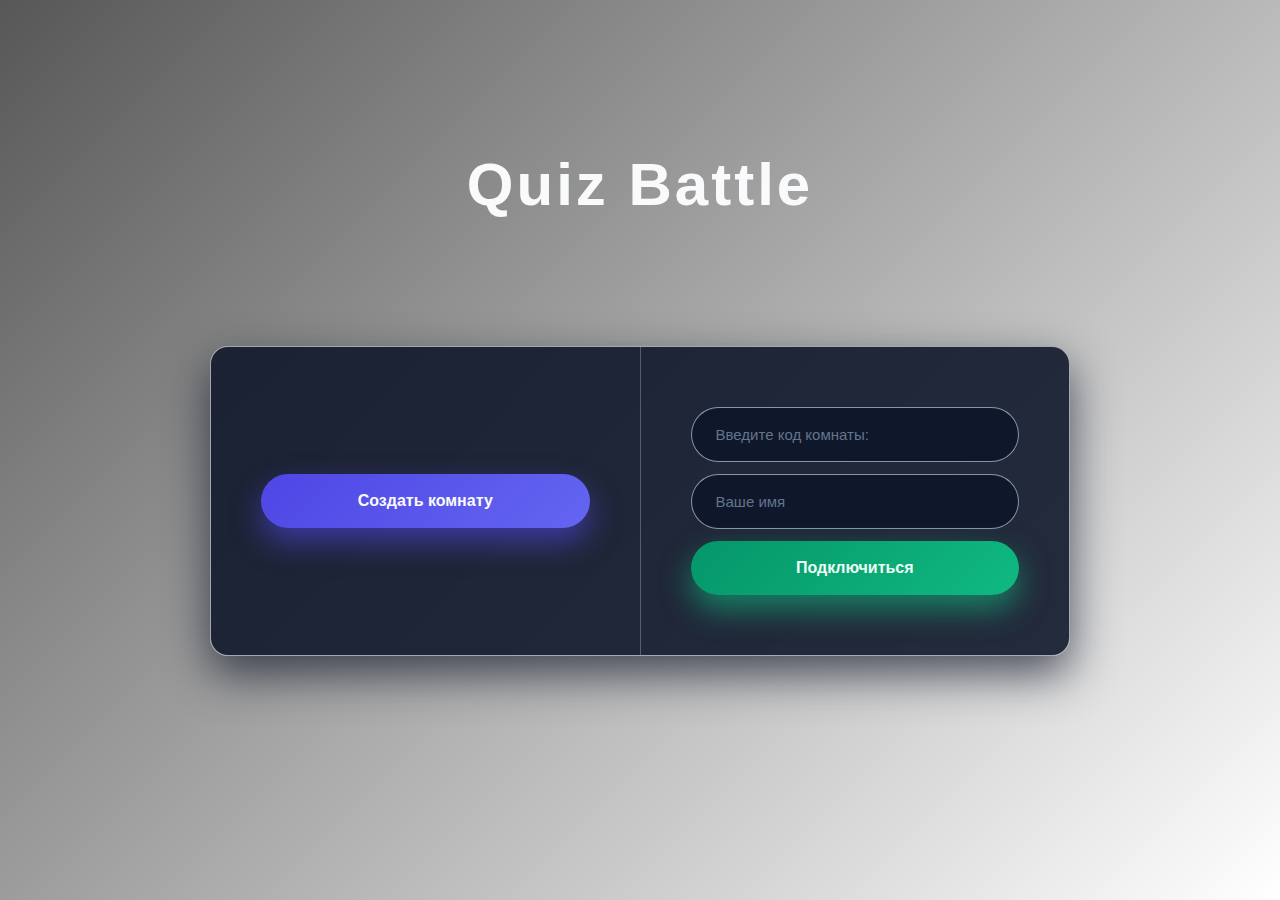
<file: template/sheet.html>
<!DOCTYPE html>
<html lang="ru">
    <head>
        <meta charset="UTF-8">
        <meta name="viewport" content="width=device-width, initial-scale=1.0">
        <title>Quiz Battle</title>
        <link href="/static/style.css" rel="stylesheet">
    </head>
    <body>
        <header>
            <h1>Quiz Battle</h1>
        </header>
        <main id="view-main" class="view">
            <div class="controls-group">
                <section class="create">
                    <button type="button" class="button button-create" id="create-room-button">
                        Создать комнату
                    </button>
                </section>
                <section class="join">
                    <input
                        type="text"
                        id="room-code-input"
                        name="room-code"
                        class="room-code-input"
                        placeholder="Введите код комнаты:"
                    >
                    <input
                        type="text"
                        id="join-player-name"
                        class="room-code-input"
                        placeholder="Ваше имя"
                    >
                    <button type="button" class="button button-join" id="join-room-button">
                        Подключиться
                    </button>
                </section>
            </div>
        </main>
        <main id="view-waiting" class="view view-hidden">
            <div class="waiting-panel">
                <p class="waiting-code">Код комнаты: <strong id="display-room-code"></strong></p>
                <p class="waiting-hint">Поделитесь кодом с игроками</p>
                <div class="team-name-editor">
                    <label class="team-name-label">
                        Название команды 1
                        <input
                            type="text"
                            id="team1-name-input"
                            class="team-name-input"
                            maxlength="50"
                            value="Команда 1"
                        >
                    </label>
                    <label class="team-name-label">
                        Название команды 2
                        <input
                            type="text"
                            id="team2-name-input"
                            class="team-name-input"
                            maxlength="50"
                            value="Команда 2"
                        >
                    </label>
                    <p class="team-name-hint">Изменять названия команд может только создатель комнаты.</p>
                </div>
                <ul class="players-list" id="players-list"></ul>
                <button type="button" class="button button-create" id="start-game-button">
                    Начать игру
                </button>
            </div>
        </main>
        <main id="view-game" class="view view-hidden">
            <div class="game-panel">
                <div class="game-scores">
                    <div class="score-block score-team1">
                        <span class="score-label" id="score-team1-label">Команда 1</span>
                        <span class="score-value" id="score-team1">0</span>
                    </div>
                    <div class="score-block score-team2">
                        <span class="score-label" id="score-team2-label">Команда 2</span>
                        <span class="score-value" id="score-team2">0</span>
                    </div>
                </div>
                <p class="game-turn" id="game-turn"></p>
                <p class="game-question-num" id="game-question-num"></p>
                <h2 class="game-question-text" id="game-question-text"></h2>
                <div class="game-options" id="game-options"></div>
                <p class="game-wait" id="game-wait">Ожидаем ответа команды...</p>
                <div class="game-over" id="game-over">
                    <h2>Игра окончена</h2>
                    <p id="game-over-result"></p>
                    <button type="button" class="button button-join" id="back-to-main">На главную</button>
                </div>
            </div>
        </main>
        <div class="modal-overlay" id="create-room-modal" aria-hidden="true">
            <div class="modal" role="dialog" aria-labelledby="modal-title">
                <button type="button" class="modal-close" id="modal-close" aria-label="Закрыть">&times;</button>
                <h2 id="modal-title" class="modal-title">Создать комнату</h2>
                <form class="modal-form" id="create-room-form">
                    <label class="modal-label" for="player-name">Имя</label>
                    <input
                        type="text"
                        id="player-name"
                        name="player-name"
                        class="modal-input"
                        placeholder="Введите желаемое имя"
                        required
                    >
                    <label class="modal-label" for="questions-count">Кол-во вопросов</label>
                    <input
                        type="number"
                        id="questions-count"
                        name="questions-count"
                        class="modal-input"
                        min="1"
                        max="50"
                        value="5"
                        required
                    >
                    <label class="modal-label" for="difficulty">Сложность</label>
                    <select id="difficulty" name="difficulty" class="modal-select" required>
                        <option value="easy">Легко</option>
                        <option value="normal" selected>Нормально</option>
                        <option value="hard">Сложно</option>
                    </select>
                    <label class="modal-label" for="topic">Тема вопросов</label>
                    <textarea
                        id="topic"
                        name="topic"
                        class="modal-textarea"
                        placeholder="Введите тему для вопросов (по умолчанию - Школьная программа)"
                        rows="4"
                        required
                    ></textarea>
                    <button type="submit" class="button button-create modal-submit">Создать</button>
                </form>
            </div>
        </div>

        <script src="https://cdn.socket.io/4.7.2/socket.io.min.js"></script>
        <script src="/action.js"></script>
    </body>
</html>
</file>
<file: static/style.css>
html {
    font-family:Arial;
    color: black;
}

html, body {
    margin: 0;
    padding: 0;
    font-family: Arial, system-ui, -apple-system, BlinkMacSystemFont, "Segoe UI", sans-serif;
    background: linear-gradient(135deg, #575757, #ffffff);
    color: #f9fafb;
}

body {
    min-height: 100vh;
    display: flex;
    flex-direction: column;
}

header {
    padding: 24px 16px;
    text-align: center;
}

header h1 {
    margin-top: 14vh;
    font-size: 60px;
    letter-spacing: 0.05em;
}

main {
    flex: 1;
    display: flex;
    justify-content: center;
    align-items: flex-start;
    max-width: 900px;
    width: 100%;
    margin: 0 auto 40px auto;
    padding: 0 16px;
    box-sizing: border-box;
}

.controls-group {
    margin-top: 7vh;
    display: flex;
    flex-direction: row;
    width: 100%;
    max-width: 860px;
    background: rgba(15, 23, 42, 0.9);
    border-radius: 18px;
    border: 1px solid rgba(255, 255, 255, 0.6);
    box-shadow: 0 18px 45px rgba(15, 23, 42, 0.7);
    box-sizing: border-box;
    overflow: hidden;
}

.create,
.join {
    flex: 1;
    padding: 60px 50px;
    box-sizing: border-box;
}

.create {
    display: flex;
    align-items: center;
    justify-content: center;
    border-right: 1px solid rgba(255, 255, 255, 0.25);
}

.join {
    display: flex;
    flex-direction: column;
    gap: 12px;
}

.button {
    display: inline-flex;
    align-items: center;
    justify-content: center;
    width: 100%;
    padding: 18px 24px;
    border-radius: 999px;
    border: none;
    font-size: 16px;
    font-weight: 600;
    cursor: pointer;
    transition: transform 0.12s ease, box-shadow 0.12s ease, background-color 0.12s ease, opacity 0.12s ease;
}

.button-create {
    background: linear-gradient(135deg, #4f46e5, #6366f1);
    color: #f9fafb;
    box-shadow: 0 14px 30px rgba(79, 70, 229, 0.6);
}

.button-join {
    background: linear-gradient(135deg, #059669, #10b981);
    color: #ecfdf5;
    box-shadow: 0 14px 30px rgba(16, 185, 129, 0.6);
}

.button:hover {
    transform: translateY(-1px);
    opacity: 0.96;
}

.button:active {
    transform: translateY(0);
    box-shadow: none;
    opacity: 0.9;
}

.room-code-input {
    width: 100%;
    padding: 18px 24px;
    border-radius: 999px;
    border: 1px solid rgba(148, 163, 184, 0.9);
    background: rgba(15, 23, 42, 0.95);
    color: #e5e7eb;
    font-size: 15px;
    outline: none;
    box-sizing: border-box;
    transition: border-color 0.12s ease, box-shadow 0.12s ease, background-color 0.12s ease;
}

.room-code-input::placeholder {
    color: #64748b;
}

.room-code-input:focus {
    border-color: #ffffff;
    box-shadow: 0 0 0 1px #ffffff;
    background: rgba(15, 23, 42, 1);
}

/* Модальное окно */
.modal-overlay {
    position: fixed;
    inset: 0;
    background: rgba(0, 0, 0, 0.6);
    display: flex;
    align-items: center;
    justify-content: center;
    padding: 16px;
    box-sizing: border-box;
    z-index: 1000;
    opacity: 0;
    visibility: hidden;
    transition: opacity 0.2s ease, visibility 0.2s ease;
}

.modal-overlay.is-open {
    opacity: 1;
    visibility: visible;
}

.modal-overlay.is-open .modal {
    transform: scale(1);
}

.modal {
    position: relative;
    width: 100%;
    max-width: 420px;
    background: rgba(15, 23, 42, 0.98);
    border: 1px solid rgba(255, 255, 255, 0.6);
    border-radius: 18px;
    box-shadow: 0 24px 56px rgba(0, 0, 0, 0.4);
    padding: 28px 24px;
    box-sizing: border-box;
    transform: scale(0.95);
    transition: transform 0.2s ease;
}

.modal-close {
    position: absolute;
    top: 12px;
    right: 12px;
    width: 36px;
    height: 36px;
    border: none;
    background: transparent;
    color: rgba(255, 255, 255, 0.8);
    font-size: 28px;
    line-height: 1;
    cursor: pointer;
    border-radius: 50%;
    display: flex;
    align-items: center;
    justify-content: center;
    padding: 0;
    transition: background 0.15s ease, color 0.15s ease;
}

.modal-close:hover {
    background: rgba(255, 255, 255, 0.15);
    color: #fff;
}

.modal-title {
    margin: 0 0 20px 0;
    font-size: 22px;
    font-weight: 600;
    text-align: center;
    color: #f9fafb;
}

.modal-form {
    display: flex;
    flex-direction: column;
    gap: 14px;
}

.modal-label {
    font-size: 14px;
    font-weight: 500;
    color: rgba(255, 255, 255, 0.9);
}

.modal-input,
.modal-select,
.modal-textarea {
    width: 100%;
    padding: 12px 14px;
    border-radius: 10px;
    border: 1px solid rgba(148, 163, 184, 0.9);
    background: rgba(15, 23, 42, 0.95);
    color: #e5e7eb;
    font-size: 15px;
    font-family: inherit;
    outline: none;
    box-sizing: border-box;
    transition: border-color 0.12s ease, box-shadow 0.12s ease;
}

.modal-select {
    cursor: pointer;
    appearance: none;
    background-image: url("data:image/svg+xml,%3Csvg xmlns='http://www.w3.org/2000/svg' width='12' height='12' fill='%2394a3b8' viewBox='0 0 16 16'%3E%3Cpath d='M8 11L3 6h10l-5 5z'/%3E%3C/svg%3E");
    background-repeat: no-repeat;
    background-position: right 12px center;
    padding-right: 36px;
}

.modal-textarea {
    resize: vertical;
    min-height: 80px;
}

.modal-input::placeholder,
.modal-textarea::placeholder {
    color: #64748b;
}

.modal-input:focus,
.modal-select:focus,
.modal-textarea:focus {
    border-color: #ffffff;
    box-shadow: 0 0 0 1px #ffffff;
}

.modal-submit {
    margin-top: 8px;
}

/* Переключение экранов */
.view {
    flex: 1;
    display: flex;
    justify-content: center;
    align-items: flex-start;
    max-width: 900px;
    width: 100%;
    margin: 0 auto 40px auto;
    padding: 0 16px;
    box-sizing: border-box;
}

.view-hidden {
    display: none !important;
}

/* Ожидание игроков */
.waiting-panel {
    margin-top: 5vh;
    width: 100%;
    max-width: 480px;
    background: rgba(15, 23, 42, 0.9);
    border: 1px solid rgba(255, 255, 255, 0.6);
    border-radius: 18px;
    padding: 32px 28px;
    box-shadow: 0 18px 45px rgba(15, 23, 42, 0.7);
    box-sizing: border-box;
}

.waiting-code {
    font-size: 20px;
    text-align: center;
    margin: 0 0 8px 0;
    color: rgba(255, 255, 255, 0.95);
}

.waiting-code strong {
    font-size: 28px;
    letter-spacing: 0.15em;
    color: #fff;
}

.waiting-hint {
    text-align: center;
    color: rgba(255, 255, 255, 0.7);
    font-size: 14px;
    margin: 0 0 24px 0;
}

.players-list {
    list-style: none;
    padding: 0;
    margin: 0 0 24px 0;
    max-height: 200px;
    overflow-y: auto;
}

.players-list li {
    padding: 10px 14px;
    margin-bottom: 6px;
    background: rgba(255, 255, 255, 0.08);
    border-radius: 10px;
    color: #e5e7eb;
    font-size: 15px;
}

.players-list li .team-badge {
    font-size: 11px;
    opacity: 0.8;
    margin-left: 8px;
}

#start-game-button {
    width: 100%;
}

/* Игра */
.game-panel {
    margin-top: 3vh;
    width: 100%;
    max-width: 640px;
    background: rgba(15, 23, 42, 0.9);
    border: 1px solid rgba(255, 255, 255, 0.6);
    border-radius: 18px;
    padding: 28px 24px;
    box-shadow: 0 18px 45px rgba(15, 23, 42, 0.7);
    box-sizing: border-box;
}

.game-scores {
    display: flex;
    gap: 24px;
    justify-content: center;
    margin-bottom: 20px;
}

.score-block {
    padding: 12px 24px;
    border-radius: 12px;
    text-align: center;
    min-width: 120px;
}

.score-team1 {
    background: rgba(79, 70, 229, 0.4);
    border: 1px solid rgba(99, 102, 241, 0.6);
}

.score-team2 {
    background: rgba(16, 185, 129, 0.3);
    border: 1px solid rgba(52, 211, 153, 0.6);
}

.score-label {
    display: block;
    font-size: 12px;
    color: rgba(255, 255, 255, 0.8);
    margin-bottom: 4px;
}

.score-value {
    font-size: 24px;
    font-weight: 700;
    color: #fff;
}

.game-turn {
    text-align: center;
    color: rgba(255, 255, 255, 0.9);
    font-size: 15px;
    margin: 0 0 8px 0;
}

.game-question-num {
    text-align: center;
    color: rgba(255, 255, 255, 0.6);
    font-size: 14px;
    margin: 0 0 16px 0;
}

.game-question-text {
    font-size: 18px;
    color: #f9fafb;
    margin: 0 0 20px 0;
    line-height: 1.4;
}

.game-options {
    display: flex;
    flex-direction: column;
    gap: 10px;
}

.game-option {
    width: 100%;
    padding: 14px 18px;
    border-radius: 12px;
    border: 1px solid rgba(148, 163, 184, 0.9);
    background: rgba(15, 23, 42, 0.95);
    color: #e5e7eb;
    font-size: 15px;
    text-align: left;
    cursor: pointer;
    transition: border-color 0.15s ease, background 0.15s ease;
}

.game-option:hover:not(:disabled) {
    border-color: #fff;
    background: rgba(255, 255, 255, 0.1);
}

.game-option:disabled {
    cursor: default;
    opacity: 0.6;
}

.game-wait {
    text-align: center;
    color: rgba(255, 255, 255, 0.7);
    margin: 20px 0 0 0;
    font-size: 15px;
}

.game-wait.hidden {
    display: none;
}

.game-over {
    display: none;
    text-align: center;
    padding: 24px 0 0 0;
    border-top: 1px solid rgba(255, 255, 255, 0.2);
    margin-top: 24px;
}

.game-over.visible {
    display: block;
}

.game-over h2 {
    font-size: 22px;
    color: #f9fafb;
    margin: 0 0 12px 0;
}

.game-over p {
    color: rgba(255, 255, 255, 0.9);
    margin: 0 0 20px 0;
}

@media (max-width: 768px) {
    main {
        padding: 0 12px;
    }

    .controls-group {
        flex-direction: column;
        margin-top: 5vh;
    }

    .create {
        border-right: none;
        border-bottom: 1px solid rgba(255, 255, 255, 0.25);
    }

    .create,
    .join {
        padding: 32px 24px;
    }

    header h1 {
        font-size: 36px;
        margin-top: 8vh;
    }
}

@media (max-width: 480px) {
    .create,
    .join {
        padding: 24px 20px;
    }

    header h1 {
        font-size: 28px;
    }

    .button {
        padding: 14px 18px;
        font-size: 15px;
    }

    .room-code-input {
        padding: 14px 18px;
    }
}
</file>
